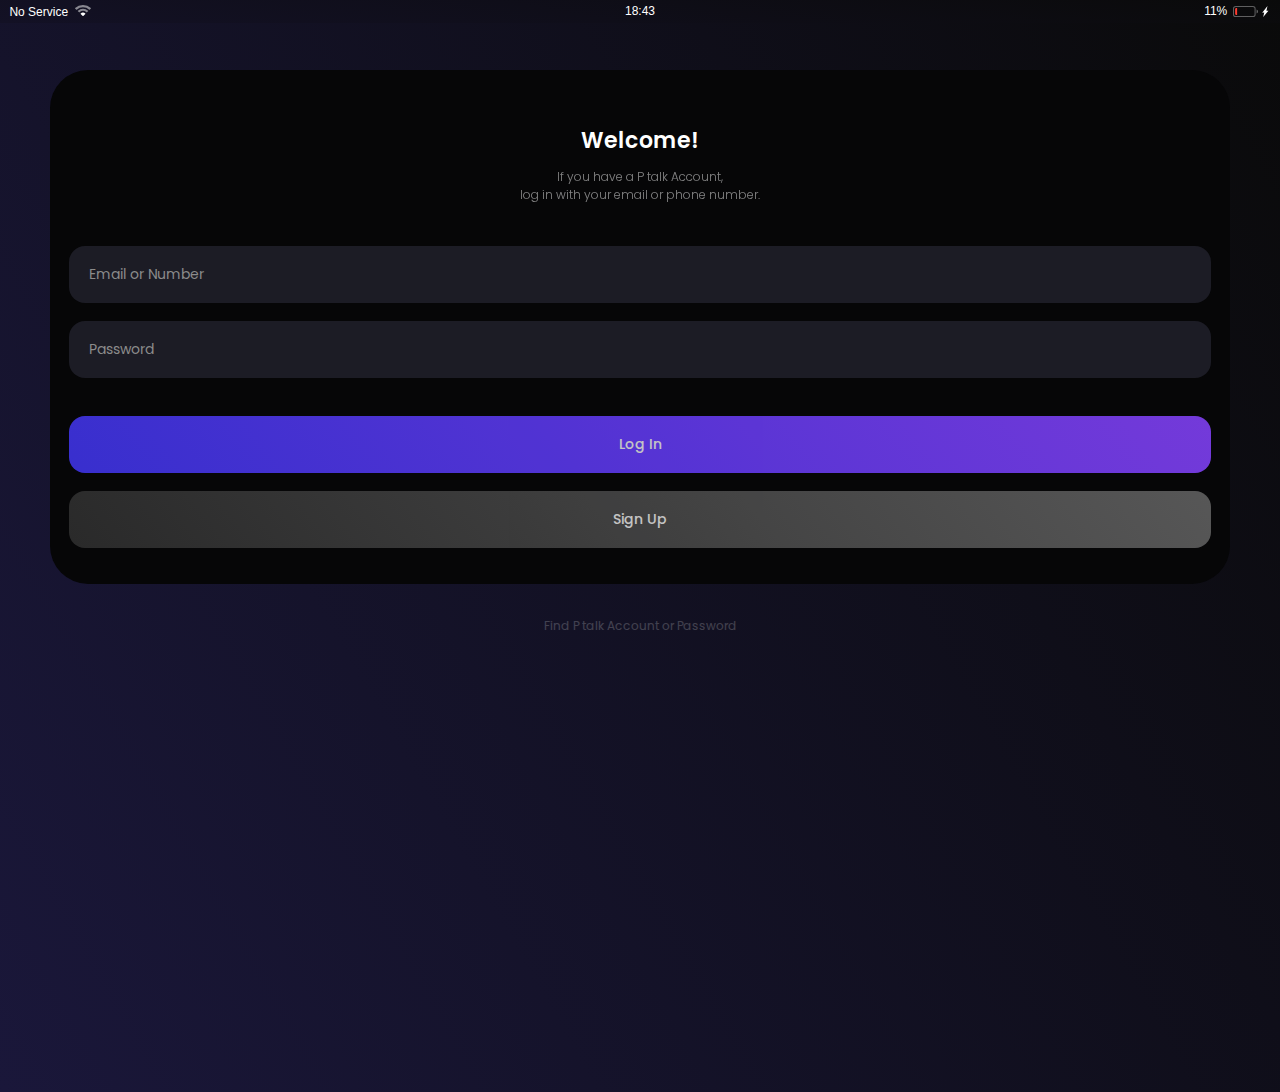
<file: index.html>
<!DOCTYPE html>
<html lang="en">
  <head>
    <link rel="stylesheet" href="assets/css/styles.css" />
    <meta charset="UTF-8" />
    <meta http-equiv="X-UA-Compatible" content="IE=edge" />
    <meta name="viewport" content="width=device-width, initial-scale=1.0" />
    <title>Welcome to P talk</title>
  </head>
  <body>
    
    <div class="status-bar">
      <div class="status-bar__column">
        <span>No Service</span>
        <img src="assets/images/bars/wifi.svg" />
      </div>
      <div class="status-bar__column">
        <span>18:43</span>
      </div>
      <div class="status-bar__column">
        <span>11%</span>
        <img class="status-bar__battery" src="assets/images/bars/battery.svg" />
        <img src="assets/images/bars/ligtning.svg" height="11px;" />
      </div>
    </div>
    <div class="welcome">
    <header class="welcome-header">
      <h1 class="welcome-header__title">Welcome!</h1>
      <p class="welcome-header__text">
        If you have a P talk Account,<br>log in with your email or phone
        number.
      </p>
    </header>
    <form action="pages/friends.html" method="get" class="login-form">
      <input name="username" type="text" placeholder="Email or Number" />
      <input name="password" type="password" placeholder="Password" />
      <input name="login" type="submit" value="Log In" />
      <input name="signup" type="submit" value="Sign Up" />
      
    </form>
    </div>
<a class="login-find" href="#">Find P talk Account or Password</a>
    </body>
  </body>
</html>
</file>
<file: assets/css/styles.css>
@import "reset.css";
@import url("https://fonts.googleapis.com/css2?family=Poppins:wght@300;400;500;600&display=swap");
@import "variables.css";
/* Screens */
@import "screens/login.css";
@import "screens/friends.css";
/* Components */
@import "components/status-bar.css";
@import "components/nav-bar.css";
@import "components/screen-header.css";
@import "components/user-component.css";

body {
  background: linear-gradient(60deg, #1a173a, #0a0a0a);
  color: white;
  font-family: "Poppins", sans-serif;
  font-size: 12px;
  height: 1022px;
}
</file>
